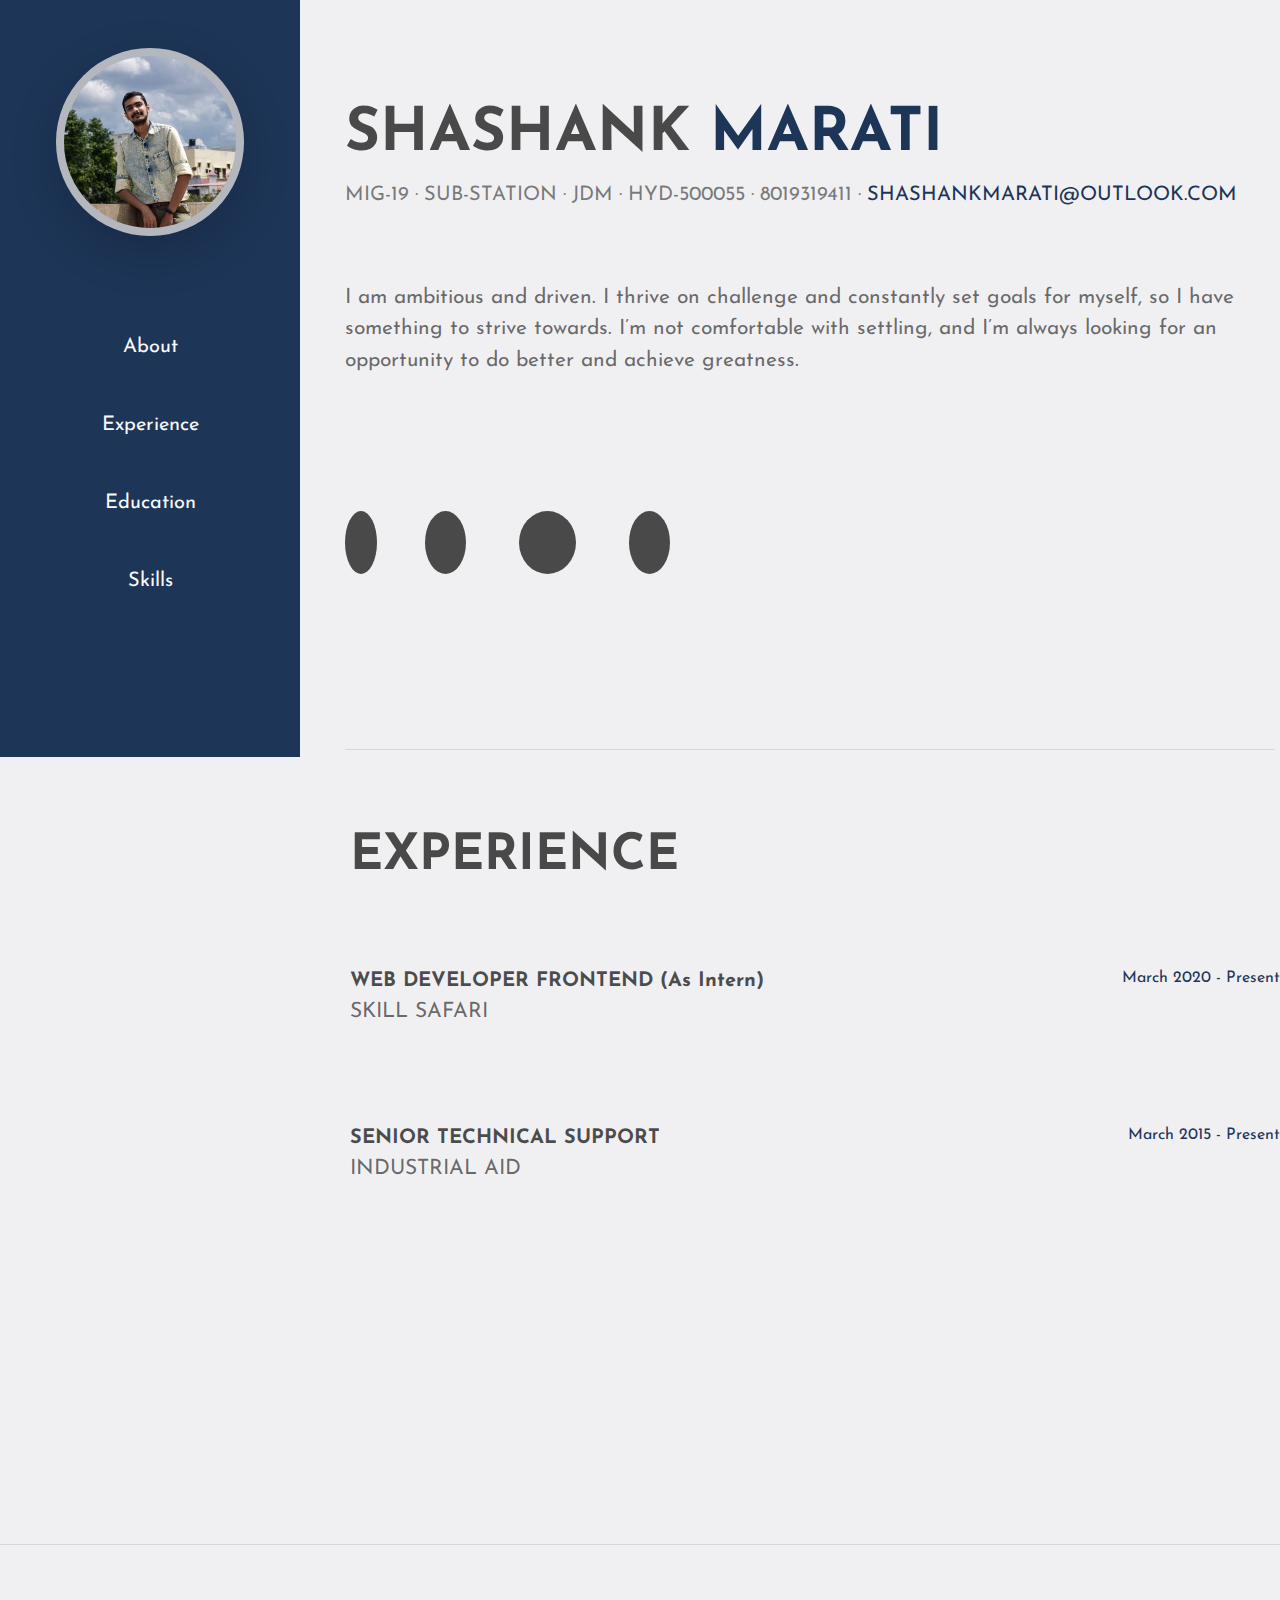
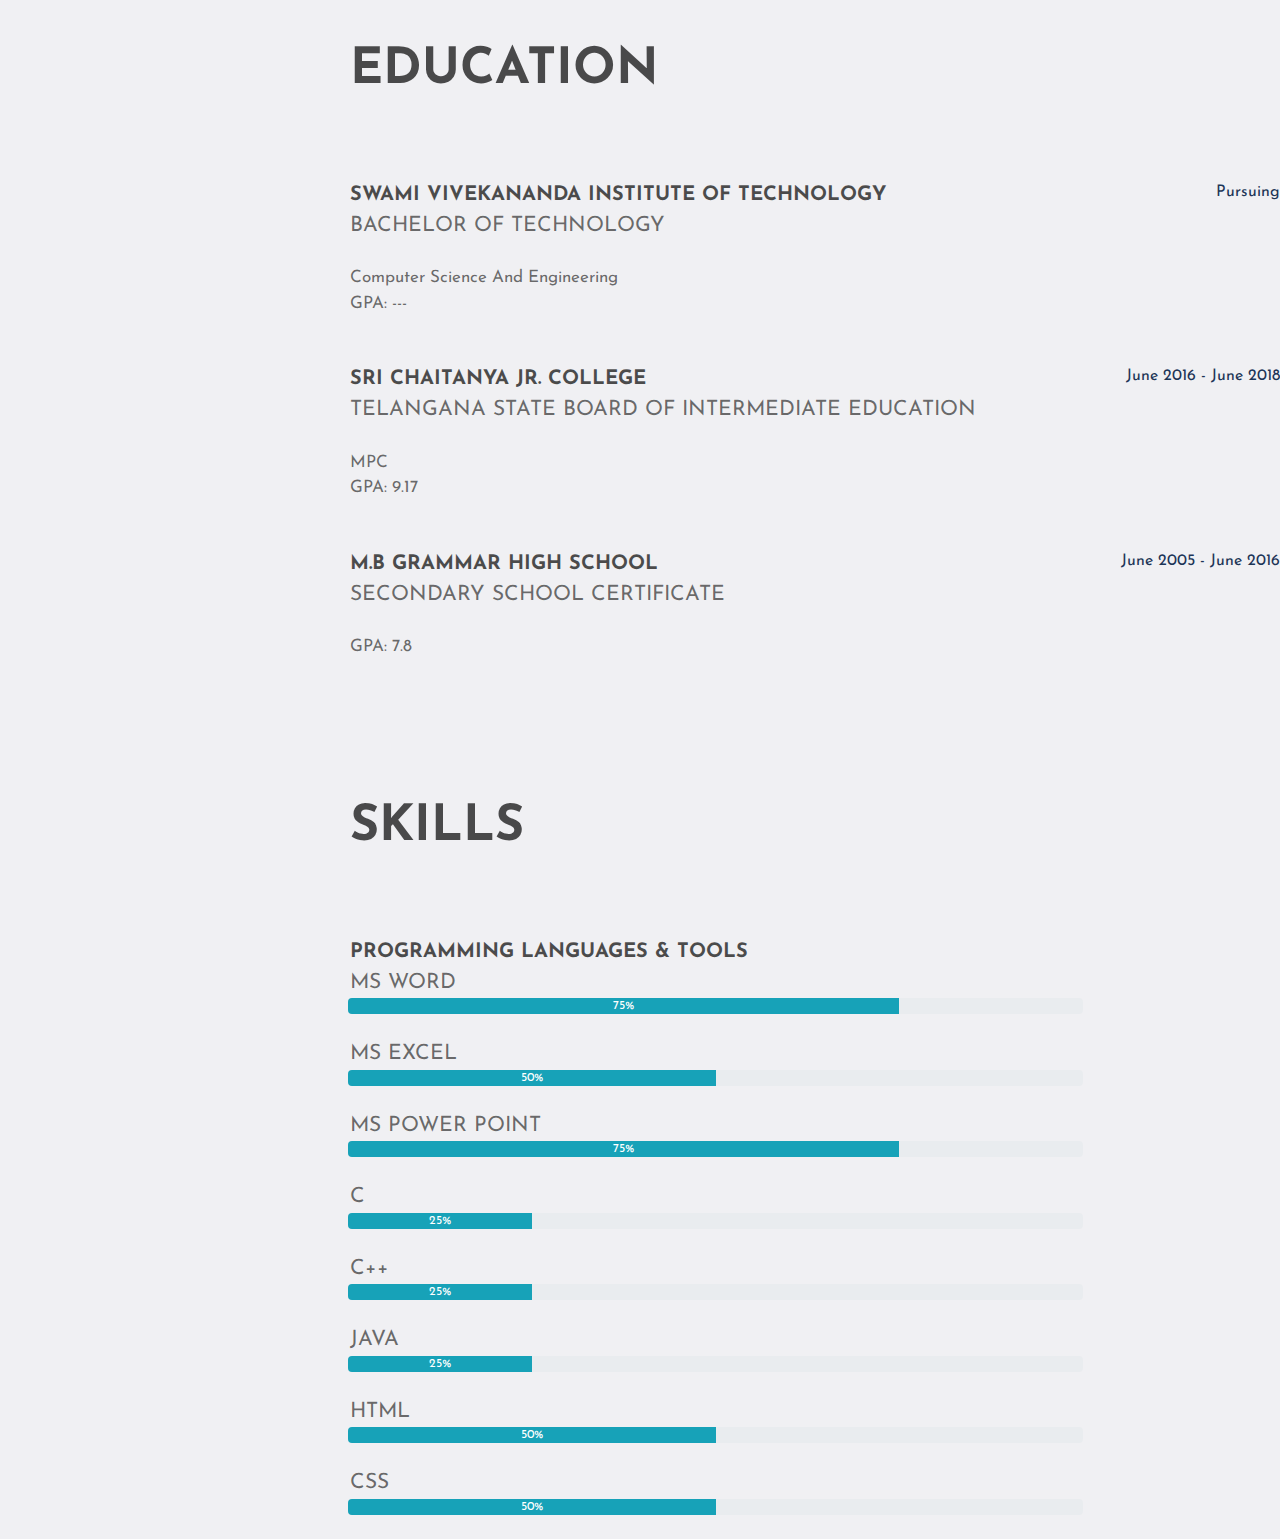
<file: portfolio/index.html>
<!DOCTYPE html>
<html lang="en">
<head>
    <title>Portfolio</title>
    <link rel="stylesheet" href="https://stackpath.bootstrapcdn.com/bootstrap/4.5.2/css/bootstrap.min.css" integrity="sha384-JcKb8q3iqJ61gNV9KGb8thSsNjpSL0n8PARn9HuZOnIxN0hoP+VmmDGMN5t9UJ0Z" crossorigin="anonymous">
    <link rel="stylesheet" href="https://stackpath.bootstrapcdn.com/font-awesome/4.7.0/css/font-awesome.min.css" integrity="sha384-wvfXpqpZZVQGK6TAh5PVlGOfQNHSoD2xbE+QkPxCAFlNEevoEH3Sl0sibVcOQVnN" crossorigin="anonymous">
    <link rel="stylesheet" href="https://pro.fontawesome.com/releases/v5.10.0/css/all.css" integrity="sha384-AYmEC3Yw5cVb3ZcuHtOA93w35dYTsvhLPVnYs9eStHfGJvOvKxVfELGroGkvsg+p" crossorigin="anonymous"/>
    <link href="https://fonts.googleapis.com/css2?family=Roboto:ital,wght@0,100;0,300;0,400;0,500;1,100;1,300;1,400&display=swap" rel="stylesheet">
    <link href="https://fonts.googleapis.com/css2?family=Josefin+Sans:ital,wght@0,300;0,400;0,500;0,600;0,700;1,300;1,400;1,500;1,600&display=swap" rel="stylesheet">
    <link rel="stylesheet" type="text/css" href="style/style.css">
</head>
<body style="background-color: #f0f0f3; font-family: 'Josefin Sans'; ">
    <!--slider part--> 
    <div class="sidebar px-3 col-3 fixed-top" style="background-color: #1D3557; width: 300px; height: 757px;">
        <center>
            <img class="rounded-circle my-5 shadow-lg p-2 rounded" src="profile pic.jpeg" alt="img not found" style="background-color: #e0dcdcc7; width: 70%; height: 70%;">
            
        
            <a type="link" class="text-light d-block my-5" href="#about" style="font-size: 20px" ><span>About</span></a>
            <a type="link" class="text-light d-block mb-5" href="#experience" style="font-size: 20px" ><span>Experience</span></a>
            <a type="link" class="text-light d-block mb-5" href="#education" style="font-size: 20px" ><span>Education</span></a>
            <a type="link" class="text-light d-block mb-5" href="#skill" style="font-size: 20px" ><span>Skills</span></a>
       </center>
    </div>
    <!--about part-->
    <section class="col-9" id="about" style="margin-left: 330px; margin-top:7%; height: 657px;" >
        <span class="font-weight-bold" style="font-size: 60px; color: rgba(0, 0, 0, 0.699);">SHASHANK </span>
        <span class="font-weight-bold" style="font-size: 60px; color:#1D3557 ;">MARATI</span>
        <span class="font-weight-normal d-block" style="font-size: 20px; color:rgba(0, 0, 0, 0.5) ;">MIG-19 · SUB-STATION · JDM · HYD-500055 · 8019319411 · <a href="" style="color:#1D3557 ;">SHASHANKMARATI@OUTLOOK.COM</a> </span><br><br><br>
        <span class="font-weight-normal" style="font-size: 21px; color: rgba(0, 0, 0, 0.575); ">I am ambitious and driven. I thrive on challenge and constantly set goals for myself, so I have something to strive towards. I’m not comfortable with settling, and I’m always looking for an opportunity to do better and achieve greatness.</span><br><br><br><br><br><br><br>
        <div class="">
          <a href="https://www.linkedin.com/in/shashank-marati-2462181b5/" type="link" class=" p-3  rounded-circle mr-5" style=" background-color:rgba(0, 0, 0, 0.699); font-size: 30px; color: #f0f0f3; width: 56px; height: 56px;"><i class="fab fa-linkedin-in"></i></a>
          <a href="" type="link" class="p-3 rounded-circle mr-5" style="background-color:rgba(0, 0, 0, 0.699); font-size: 30px; color: #f0f0f3; width: 56px; height: 56px;"><i class="fab fa-twitter"></i></a>
          <a href="" type="link" class="py-3 px-4 rounded-circle mr-5" style="background-color:rgba(0, 0, 0, 0.699); font-size: 30px; color: #f0f0f3; width: 56px; height: 56px;"><i class="fab fa-facebook-f"></i></a>
          <a href="" type="link" class="p-3 rounded-circle" style="background-color:rgba(0, 0, 0, 0.699); font-size: 30px; color: #f0f0f3; width: 56px; height: 56px;"><i class="fab fa-instagram"></i></a>
        </div><br><br><br><br><br><br><br><hr>
    </section>    
    <!--Experience-->
    <section id="experience" style="margin-left: 300px; height: 757px; " ><br><br><br>
        <span class="font-weight-bold" style="font-size: 50px; color: rgba(0, 0, 0, 0.699); margin-left: 50px;">EXPERIENCE</span><br><br><br><br>
        <span class="font-weight-bold" style="font-size: 20px; color: rgba(0, 0, 0, 0.699); margin-left: 50px;">WEB DEVELOPER FRONTEND (As Intern)</span>
        <span class="float-right" style="color: #1D3557 ;"> March 2020 - Present</span>
        <br>
        <span class="font-weight-normal" style="font-size: 21px; color: rgba(0, 0, 0, 0.575); margin-left: 50px;"> SKILL SAFARI</span>
        <br>
        <br>
        <br><br><br>
        <span class="font-weight-bold" style="font-size: 20px; color: rgba(0, 0, 0, 0.699); margin-left: 50px;">SENIOR TECHNICAL SUPPORT</span>
        <span class="float-right" style="color: #1D3557 ;"> March 2015 - Present</span>
        <br>
        <span class="font-weight-normal" style="font-size: 21px; color: rgba(0, 0, 0, 0.575); margin-left: 50px;">INDUSTRIAL AID</span>
    </section>
    <!--Education-->
    <br>
    <hr>
    <section id="education" style="margin-left: 300px; height: 757px; " ><br><br><br>
        <span class="font-weight-bold" style="font-size: 50px; color: rgba(0, 0, 0, 0.699); margin-left: 50px;">EDUCATION</span><br><br><br><br>
        <span class="font-weight-bold" style="font-size: 20px; color: rgba(0, 0, 0, 0.699); margin-left: 50px;">SWAMI VIVEKANANDA INSTITUTE OF TECHNOLOGY</span>
        <span class="float-right" style="color: #1D3557 ;"> Pursuing</span>
        <br>
        <span class="font-weight-normal" style="font-size: 21px; color: rgba(0, 0, 0, 0.575); margin-left: 50px;"> BACHELOR OF TECHNOLOGY</span>
        <br><br>
        <span class="font-weight-normal" style="font-size: 17px; color: rgba(0, 0, 0, 0.575); margin-left: 50px;"> Computer Science And Engineering</span>
        <br>
        <span class="font-weight-normal" style="font-size: 17px; color: rgba(0, 0, 0, 0.575); margin-left: 50px;">GPA: --- </span>
        <br>
        <br>
        <br>
        <span class="font-weight-bold" style="font-size: 20px; color: rgba(0, 0, 0, 0.699); margin-left: 50px;">SRI CHAITANYA JR. COLLEGE</span>
        <span class="float-right" style="color: #1D3557 ;"> June 2016 - June 2018</span>
        <br>
        <span class="font-weight-normal" style="font-size: 21px; color: rgba(0, 0, 0, 0.575); margin-left: 50px;">TELANGANA STATE BOARD OF INTERMEDIATE EDUCATION</span>
        <br>
        <br>
        <span class="font-weight-normal" style="font-size: 17px; color: rgba(0, 0, 0, 0.575); margin-left: 50px;"> MPC</span>
        <br>
        <span class="font-weight-normal" style="font-size: 17px; color: rgba(0, 0, 0, 0.575); margin-left: 50px;"> GPA: 9.17</span>
        <br>
        <br>
        <br>
        <span class="font-weight-bold" style="font-size: 20px; color: rgba(0, 0, 0, 0.699); margin-left: 50px;">M.B GRAMMAR HIGH SCHOOL</span>
        <span class="float-right" style="color: #1D3557 ;"> June 2005 - June 2016</span>
        <br>
        <span class="font-weight-normal" style="font-size: 21px; color: rgba(0, 0, 0, 0.575); margin-left: 50px;">SECONDARY SCHOOL CERTIFICATE</span>
        <br>
        <br>
        <span class="font-weight-normal" style="font-size: 17px; color: rgba(0, 0, 0, 0.575); margin-left: 50px;"> GPA: 7.8</span>
    </section>
    <!--Skills-->
    <section id="skill" style="margin-left: 300px; height: 757px; " ><br><br><br>
        <span class="font-weight-bold" style="font-size: 50px; color: rgba(0, 0, 0, 0.699); margin-left: 50px;">SKILLS</span><br><br><br><br>
        <span class="font-weight-bold" style="font-size: 20px; color: rgba(0, 0, 0, 0.699); margin-left: 50px;">PROGRAMMING LANGUAGES & TOOLS</span><br>
        <span class="font-weight-normal" style="font-size: 21px; color: rgba(0, 0, 0, 0.575); margin-left: 50px;"> MS WORD</span>
        <div class="progress w-75 ml-5">
            <div class="progress-bar bg-info" role="progressbar" style="width: 75%" aria-valuenow="75" aria-valuemin="0" aria-valuemax="100">75%</div>
          </div>
        <br>
        <span class="font-weight-normal" style="font-size: 21px; color: rgba(0, 0, 0, 0.575); margin-left: 50px;"> MS EXCEL</span>
        <div class="progress w-75 ml-5">
            <div class="progress-bar bg-info" role="progressbar" style="width: 50%" aria-valuenow="50" aria-valuemin="0" aria-valuemax="100">50%</div>
          </div>
        <br>
        <span class="font-weight-normal" style="font-size: 21px; color: rgba(0, 0, 0, 0.575); margin-left: 50px;"> MS POWER POINT</span>
        <div class="progress w-75 ml-5">
            <div class="progress-bar bg-info" role="progressbar" style="width: 75%" aria-valuenow="75" aria-valuemin="0" aria-valuemax="100">75%</div>
          </div>
        <br>
        <span class="font-weight-normal" style="font-size: 21px; color: rgba(0, 0, 0, 0.575); margin-left: 50px;"> C</span>
        <div class="progress w-75 ml-5">
            <div class="progress-bar bg-info" role="progressbar" style="width: 25%" aria-valuenow="50" aria-valuemin="0" aria-valuemax="100">25%</div>
          </div>
        <br>
        <span class="font-weight-normal" style="font-size: 21px; color: rgba(0, 0, 0, 0.575); margin-left: 50px;"> C++</span>
        <div class="progress w-75 ml-5">
            <div class="progress-bar bg-info" role="progressbar" style="width: 25%" aria-valuenow="50" aria-valuemin="0" aria-valuemax="100">25%</div>
          </div>
        <br>
        <span class="font-weight-normal" style="font-size: 21px; color: rgba(0, 0, 0, 0.575); margin-left: 50px;"> JAVA</span>
        <div class="progress w-75 ml-5">
            <div class="progress-bar bg-info" role="progressbar" style="width: 25%" aria-valuenow="50" aria-valuemin="0" aria-valuemax="100">25%</div>
          </div>
        <br>
        <span class="font-weight-normal" style="font-size: 21px; color: rgba(0, 0, 0, 0.575); margin-left: 50px;"> HTML</span>
        <div class="progress w-75 ml-5">
            <div class="progress-bar bg-info" role="progressbar" style="width: 50%" aria-valuenow="50" aria-valuemin="0" aria-valuemax="100">50%</div>
          </div>
        <br>
        <span class="font-weight-normal" style="font-size: 21px; color: rgba(0, 0, 0, 0.575); margin-left: 50px;"> CSS</span>
        <div class="progress w-75 ml-5">
            <div class="progress-bar bg-info" role="progressbar" style="width: 50%" aria-valuenow="50" aria-valuemin="0" aria-valuemax="100">50%</div>
          </div>
        <br>
        
    </section>
</body>
</html>
</file>
<file: portfolio/style/style.css>
/* social*/

.social a:hover{
color: #19b3d3;
}
</file>
